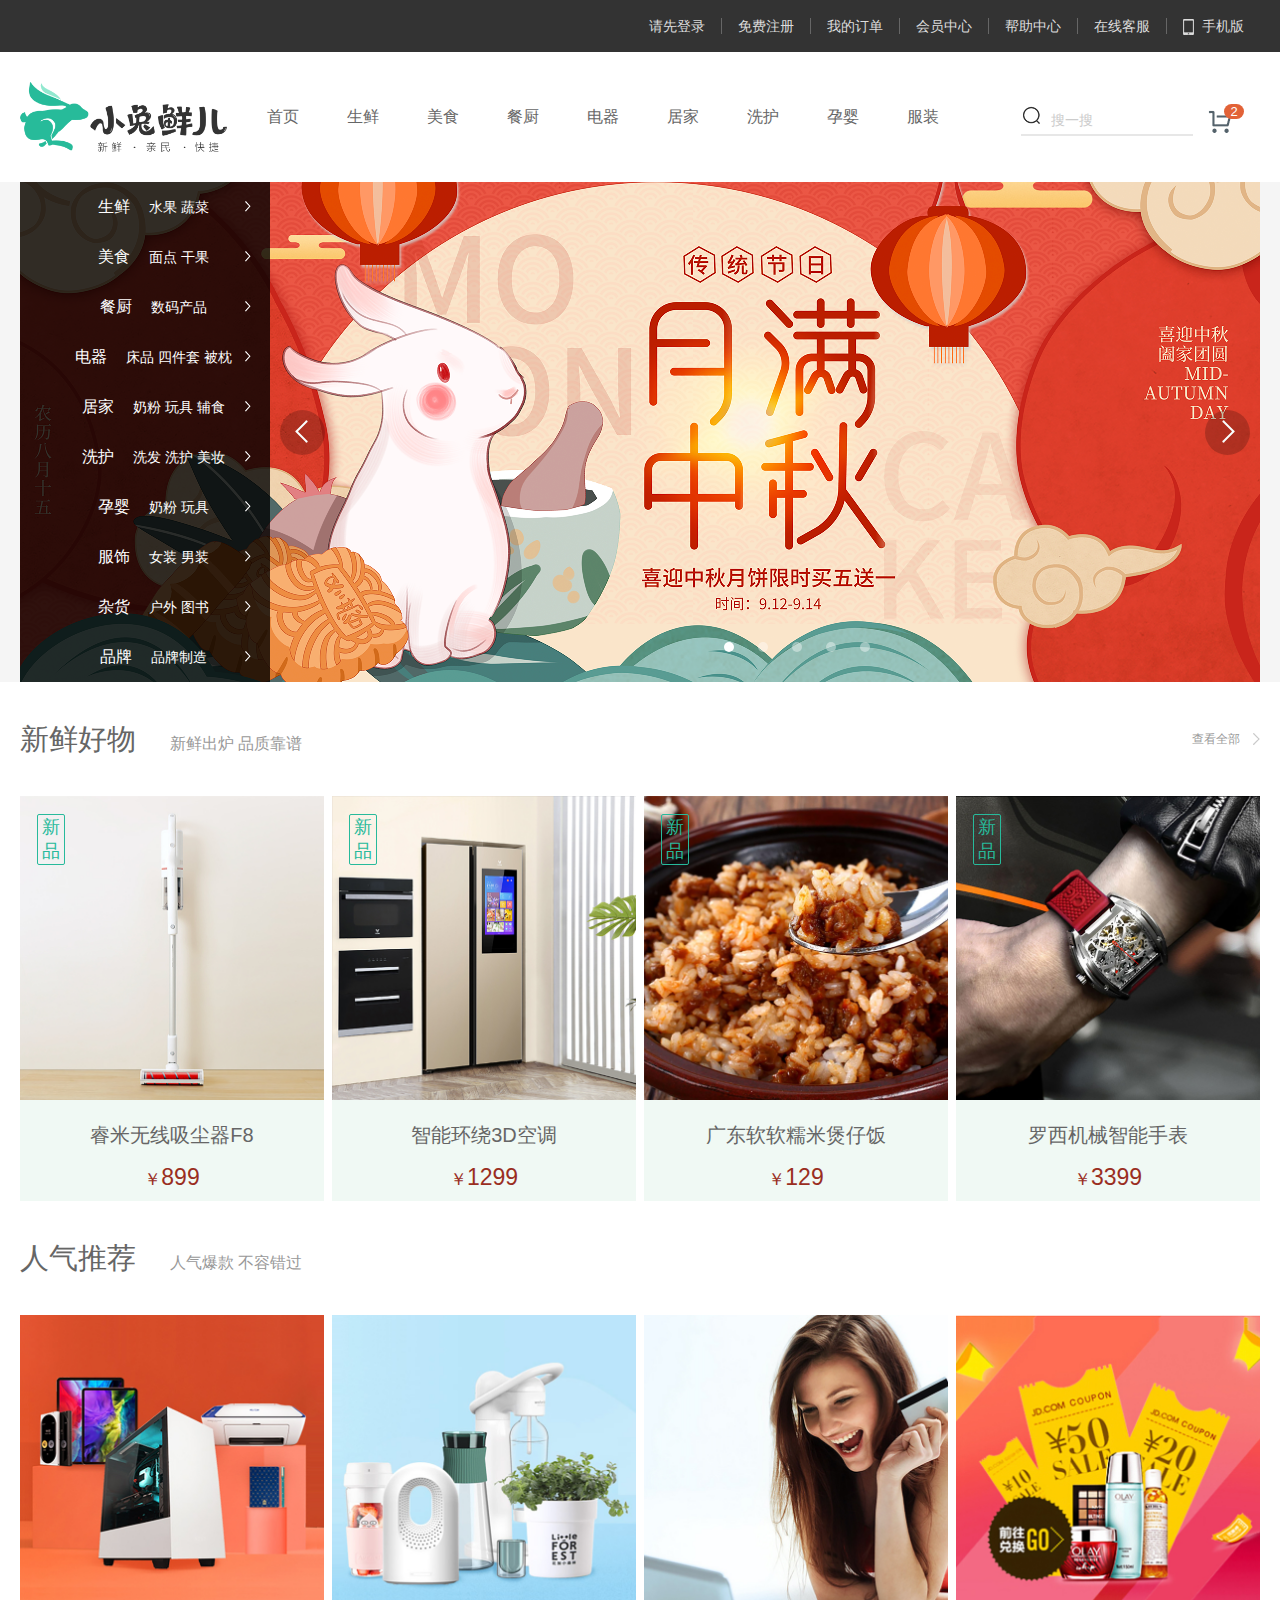
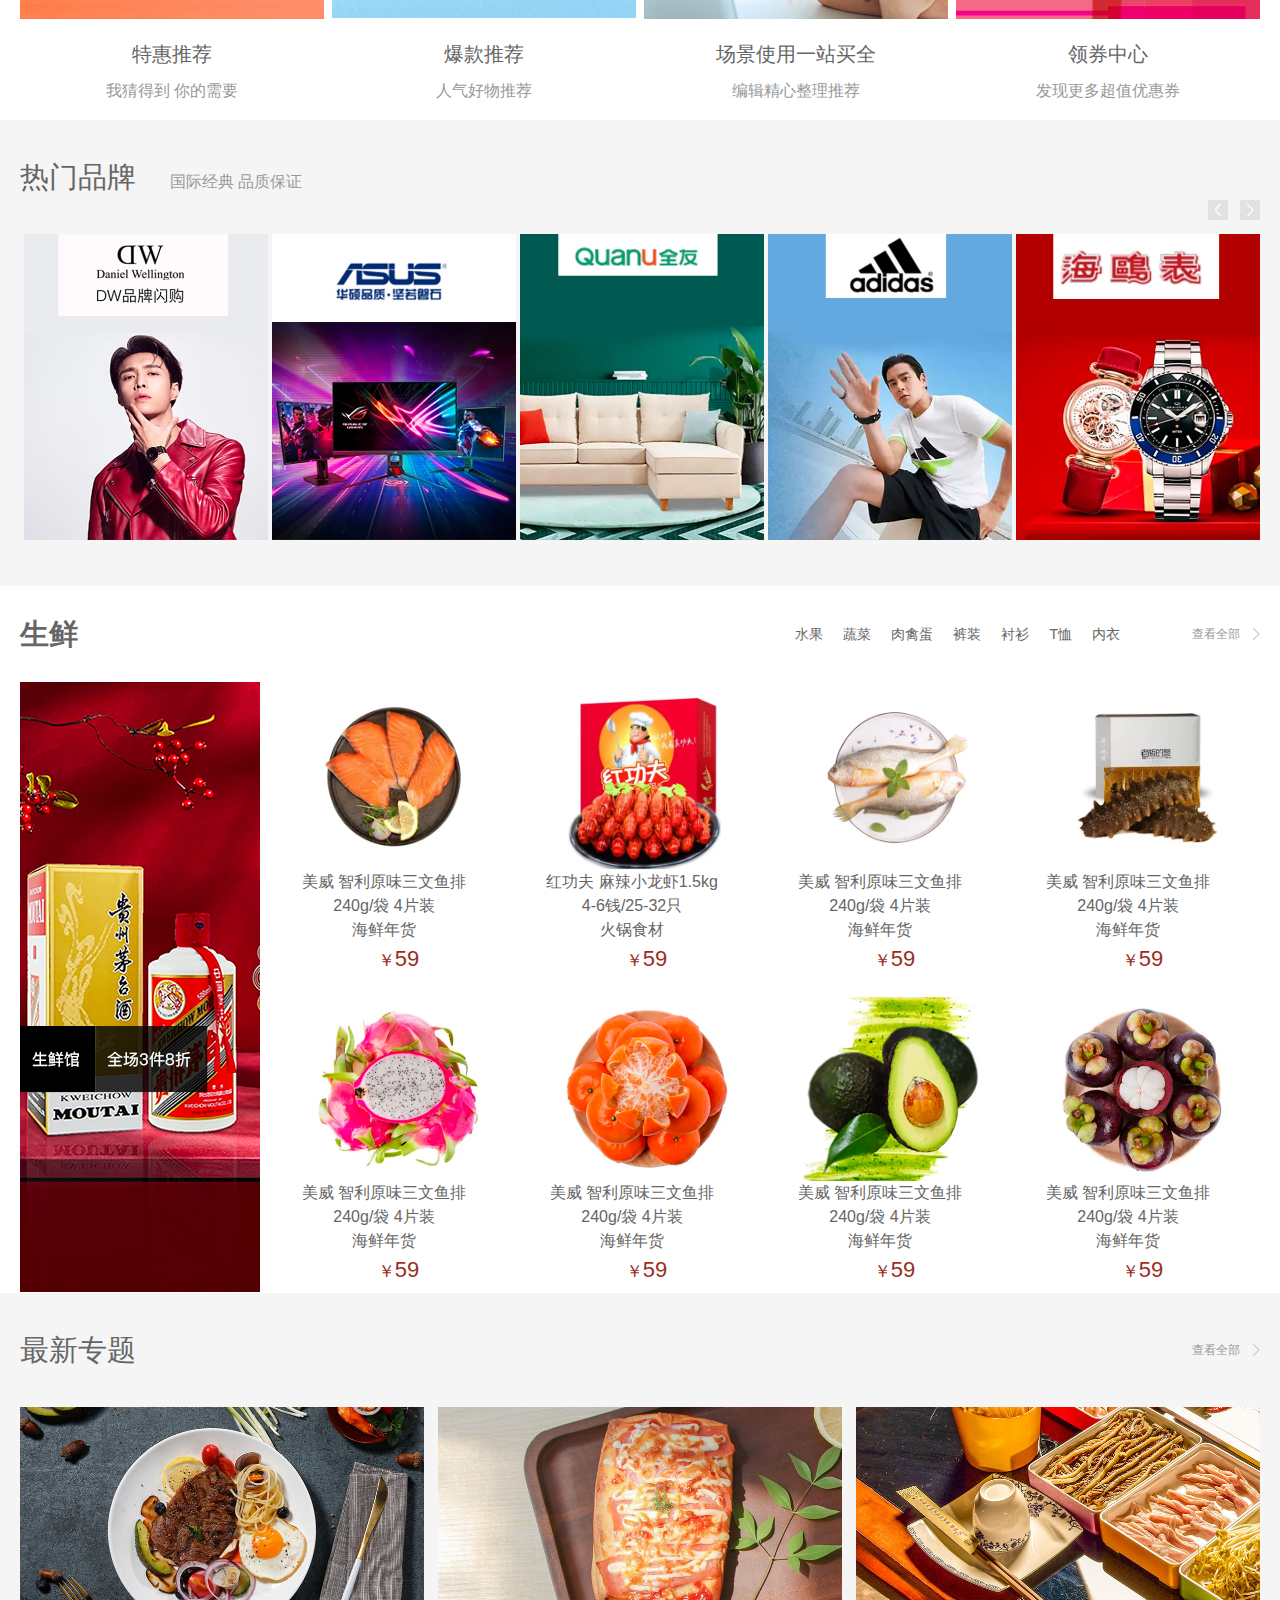
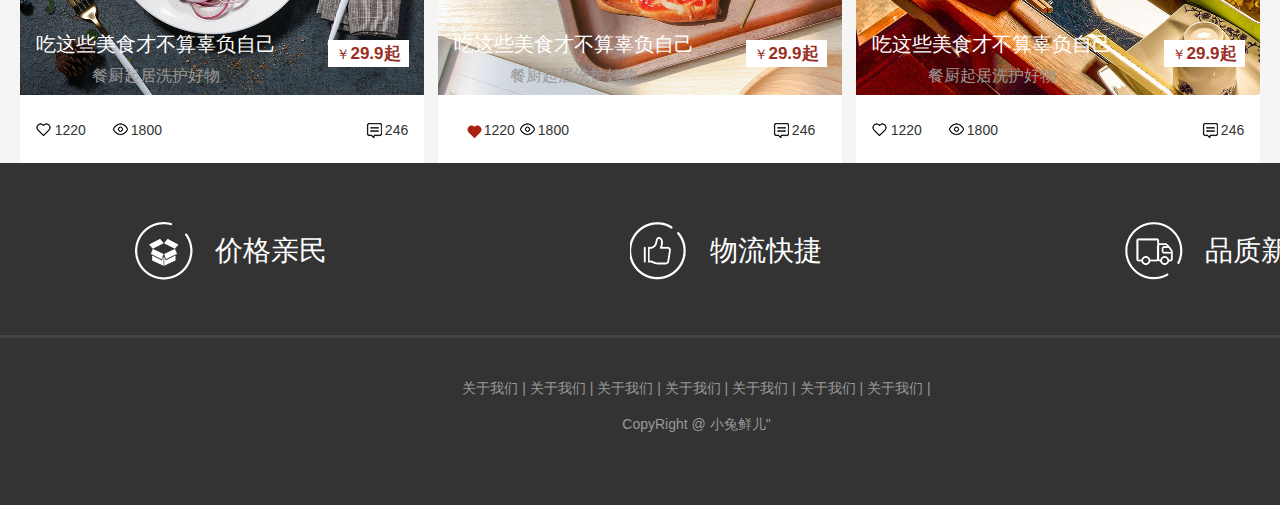
<file: index.html>
<!DOCTYPE html>
<html lang="en">
<head>
    <meta charset="UTF-8">
    <meta name="description" content="小兔鲜儿官网，致力于打造全球最大的食品、生鲜电商购物平台。">
    <meta name="keywords" content="小兔鲜儿,食品,生鲜,服装,家电,电商,购物">
    <title>小兔鲜儿-新鲜、惠民、快捷！</title>
    <link rel="shortcut icon" href="favicon.ico" type="image/x-icon">
    <!--    需要按顺序引入css-->
    <link rel="stylesheet" href="./css/base.css">  <!--基础公共样-->
    <link rel="stylesheet" href="./css/common.css">  <!--重复样式-->
    <link rel="stylesheet" href="./css/index.css">  <!-- 首页样式-->
</head>
<body>
    <!--快捷导航-->
    <div class="shortcut">
        <div class="wrapper">
            <ul>
                <li><a href="#">请先登录</a></li>
                <li><a href="#">免费注册</a></li>
                <li><a href="#">我的订单</a></li>
                <li><a href="#">会员中心</a></li>
                <li><a href="#">帮助中心</a></li>
                <li><a href="#">在线客服</a></li>
                <li><a href="#"><span></span>手机版 </a></li>
            </ul>
        </div>
    </div>

    <!--头部-->
    <div class="header wrapper">
        <div class="logo">
            <h1><a href="#">小兔鲜儿</a></h1>
        </div>
        <div class="nav">
            <ul>
                <li><a href="">首页</a></li>
                <li><a href="">生鲜</a></li>
                <li><a href="">美食</a></li>
                <li><a href="">餐厨</a></li>
                <li><a href="">电器</a></li>
                <li><a href="">居家</a></li>
                <li><a href="">洗护</a></li>
                <li><a href="">孕婴</a></li>
                <li><a href="">服装 </a></li>
            </ul>
        </div>
        <div class="search">
            <input type="text" placeholder="搜一搜">
            <!-- 定位 放大镜图片-->
            <span></span>
        </div>
        <div class="car">
            <span>2</span>
        </div>
    </div>

    <!--banner-->
    <div class="banner">
        <div class="wrapper">
        <!-- 有多少个图，就有多少个li-->
            <ul>
                <li><a href="#"><img src="./uploads/banner_1.png" alt=""></a></li>
            </ul>

        <!--侧导航-->
        <div class="aside">
            <ul>
                 <li><a href="#">生鲜 <span>水果 蔬菜</span></a></li>
                 <li><a href="#">美食 <span>面点 干果</span></a></li>
                 <li><a href="#">餐厨 <span>数码产品</span></a></li>
                 <li><a href="#">电器 <span>床品 四件套 被枕</span></a></li>
                 <li><a href="#">居家 <span>奶粉 玩具 辅食</span></a></li>
                 <li><a href="#">洗护 <span>洗发 洗护 美妆</span></a></li>
                 <li><a href="#">孕婴 <span>奶粉 玩具</span></a></li>
                 <li><a href="#">服饰 <span>女装 男装</span></a></li>
                 <li><a href="#">杂货 <span>户外 图书</span></a></li>
                 <li><a href="#">品牌 <span>品牌制造                               </span></a></li>
            </ul>
        </div>

        <!-- 箭头-->
        <!-- prev：上一个-->
        <a href="#" class="prev"></a>
        <!--next：下一个-->
        <a href="#" class="next"></a>

        <!--圆点:当前状态：current /active-->
        <!--js 找到用户点击的li  添加类名 li变成白色的-->
        <ol>
            <li class="current"> </li>
            <li></li>
            <li  ></li>
            <li></li>
            <li></li>
        </ol>

        </div>
    </div>

    <!--新鲜好物-->
    <div class="goods wrapper" >
        <!--hd header 头部-->
        <div class="hd">
            <h2>新鲜好物<span>新鲜出炉 品质靠谱</span></h2>
            <a href="#">查看全部</a>
        </div>
        <!--body 身体，内容-->
        <!--clearfix 删除浮动-->
        <div class="bd clearfix">
            <ul>
                <li>
                    <a href="#">
                        <img src="./uploads/new_goods_1.jpg" alt="">
                        <h3>睿米无线吸尘器F8</h3>
                        <div>￥<span>899</span></div>
                        <b>新品</b>
                    </a>
                </li>
                <li>
                    <a href="#">
                        <img src="./uploads/new_goods_2.jpg" alt="">
                        <h3>智能环绕3D空调</h3>
                        <div>￥<span>1299</span></div>
                        <b>新品</b>
                    </a>
                </li>
                <li>
                    <a href="#">
                        <img src="./uploads/new_goods_3.jpg" alt="">
                        <h3>广东软软糯米煲仔饭</h3>
                        <div>￥<span>129</span></div>
                        <b>新品</b>
                    </a>
                </li>
                <li>
                    <a href="#">
                        <img src="./uploads/new_goods_4.jpg" alt="">
                        <h3>罗西机械智能手表</h3>
                        <div>￥<span>3399</span></div>
                        <b>新品</b>
                    </a>
                </li>
            </ul>
        </div>

    </div>

    <!--人气推荐-->
    <div class="recommend wrapper">
        <!--hd header 头部-->
        <div class="hd">
            <h2>人气推荐<span>人气爆款 不容错过</span></h2>
        </div>
        <!--body 身体，内容-->
        <!--clearfix 删除浮动-->
        <div class="bd clearfix">
            <ul>
                <li>
                    <a href="#">
                        <img src="./uploads/popular_1.jpg" alt="">
                        <h3>特惠推荐</h3>
                        <span>我猜得到 你的需要</span>

                    </a>
                </li>
                <li>
                    <a href="#">
                        <img src="./uploads/popular_2.jpg" alt="">
                        <h3>爆款推荐</h3>
                        <span>人气好物推荐</span>

                    </a>
                </li>
                <li>
                    <a href="#">
                        <img src="./uploads/popular_3.jpg" alt="">
                        <h3>场景使用一站买全</h3>
                        <span>编辑精心整理推荐</span>

                    </a>
                </li>
                <li>
                    <a href="#">
                        <img src="./uploads/popular_4.jpg" alt="">
                        <h3>领券中心</h3>
                        <span>发现更多超值优惠券</span>

                    </a>
                </li>
            </ul>
        </div>

    </div>

    <!--热门品牌-->
    <div class="hot ">
        <!--hd header 头部-->
        <div class="hd wrapper">
            <h2>热门品牌<span>国际经典 品质保证</span></h2>
            <div class="button">
                <a href="#" class="left"></a>
                <a href="#" class="right"></a>
            </div>

            </div>
        <!--body 身体，内容-->
        <!--clearfix 删除浮动-->
        <div class="bd clearfix wrapper">
            <ul>
                <li><a href="#"><img src="./uploads/brand_goods_1.jpg" alt=""></a></li>
                <li><a href="#"><img src="./uploads/brand_goods_2.jpg" alt=""></a></li>
                <li><a href="#"><img src="./uploads/brand_goods_3.jpg" alt=""></a></li>
                <li><a href="#"><img src="./uploads/brand_goods_4.jpg" alt=""></a></li>
                <li><a href="#"><img src="./uploads/brand_goods_5.jpg" alt=""></a></li>

            </ul>
        </div>

    </div>

    <!--生鲜-->
    <div class="shengxian wrapper">
        <div class="hd">
            <h2>生鲜</h2>
            <a href="#" class="more">查看全部</a>
            <ul>
                <li><a href="#">水果</a></li>
                <li><a href="#">蔬菜</a></li>
                <li><a href="#">肉禽蛋</a></li>
                <li><a href="#">裤装</a></li>
                <li><a href="#">衬衫</a></li>
                <li><a href="#">T恤</a></li>
                <li><a href="#">内衣</a></li>
            </ul>
        </div>
        <div class="bd clearfix">
            <div class="left">
                <a href="#"><img src="./uploads/fresh_goods_cover.png" alt=""></a>
            </div>
            <div class="right ">
                <ul>
                    <li>
                        <a href="">
                        <img src="./uploads/fresh_goods_1.jpg" alt="">
                        <h3>美威 智利原味三文鱼排 <br>240g/袋 4片装 <br>海鲜年货</h3>
                        <div>￥<span>59</span></div>
                        </a>
                    </li>
                     <li>
                         <a href="">
                        <img src="./uploads/fresh_goods_2.jpg" alt="">
                        <h3>红功夫 麻辣小龙虾1.5kg <br>4-6钱/25-32只 <br>火锅食材</h3>
                        <div>￥<span>59</span></div>
                         </a>
                    </li>
                     <li>
                         <a href="">
                        <img src="./uploads/fresh_goods_3.jpg" alt="">
                        <h3>美威 智利原味三文鱼排 <br>240g/袋 4片装 <br>海鲜年货</h3>
                        <div>￥<span>59</span></div>
                         </a>
                    </li>
                     <li>
                         <a href="">
                        <img src="./uploads/fresh_goods_4.jpg" alt="">
                        <h3>美威 智利原味三文鱼排 <br>240g/袋 4片装 <br>海鲜年货</h3>
                        <div>￥<span>59</span></div>
                         </a>
                    </li>
                     <li>
                         <a href="">
                        <img src="./uploads/fresh_goods_5.jpg" alt="">
                        <h3>美威 智利原味三文鱼排 <br>240g/袋 4片装 <br>海鲜年货</h3>
                        <div>￥<span>59</span></div>
                         </a>
                    </li>
                     <li>
                         <a href="">
                        <img src="./uploads/fresh_goods_6.jpg" alt="">
                        <h3>美威 智利原味三文鱼排 <br>240g/袋 4片装 <br>海鲜年货</h3>
                        <div>￥<span>59</span></div>
                         </a>
                    </li>
                     <li>
                         <a href="">
                        <img src="./uploads/fresh_goods_7.jpg" alt="">
                        <h3>美威 智利原味三文鱼排 <br>240g/袋 4片装 <br>海鲜年货</h3>
                        <div>￥<span>59</span></div>
                         </a>
                    </li>
                     <li>
                         <a href="">
                        <img src="./uploads/fresh_goods_8.jpg" alt="">
                        <h3>美威 智利原味三文鱼排 <br>240g/袋 4片装 <br>海鲜年货</h3>
                        <div>￥<span>59</span></div>
                         </a>
                    </li>
                </ul>
            </div>
        </div>
    </div>

    <!--最新专题-->
    <div class="newest ">
        <!--hd header 头部-->
        <div class="hd wrapper">
            <h2>最新专题</h2>
            <a href="#">查看全部</a>
        </div>
        <div class="bd clearfix wrapper">
            <ul>
                <li>
                    <a href="#">
                        <div class="img">
                            <img src="./uploads/topic_goods_1.jpg" alt="">
                            <p>吃这些美食才不算辜负自己 <span>餐厨起居洗护好物</span></p>
                            <div class="price">
                                <span>￥<i>29.9起</i></span>
                            </div>
                        </div>
                        <div class="interaction">
                            <span class="like">1220</span>
                            <span class="view">1800</span>
                            <span class="chat">246</span>
                        </div>
                    </a>
                </li>
                <li>
                    <a href="#">
                        <div class="img">
                            <img src="./uploads/topic_goods_2.jpg" alt="">
                            <p>吃这些美食才不算辜负自己 <span>餐厨起居洗护好物</span></p>
                            <div class="price">
                                <span>￥<i>29.9起</i></span>
                            </div>
                        </div>
                         <div class="interaction">
                            <span class="redlike">1220</span>
                            <span class="view ">1800</span>
                            <span class="chat">246</span>
                        </div>
                    </a>
                </li>
                <li>
                    <a href="#">
                        <div class="img">
                            <img src="./uploads/topic_goods_3.jpg" alt="">
                            <p>吃这些美食才不算辜负自己 <span>餐厨起居洗护好物</span></p>
                            <div class="price">
                                <span>￥<i>29.9起</i></span>
                            </div>
                        </div>
                         <div class="interaction">
                            <span class="like">1220</span>
                            <span class="view">1800</span>
                            <span class="chat">246</span>
                        </div>
                    </a>
                </li>

            </ul>
        </div>

    </div>




    <!--尾部 版权区域-->
    <div class="footer">
        <div class="wrapper">
            <div class="top">
                <ul>
                    <li>
                        <!--通过伪元素添加标签实现精灵图-->
                        <span>价格亲民</span>
                    </li>
                    <li>
                        <span>物流快捷</span>
                    </li>
                    <li>
                        <span>品质新鲜</span>
                    </li>
                </ul>
            </div>
            <div class="bottom">
                <p>
                <a href="#">关于我们</a> |
                <a href="#">关于我们</a> |
                <a href="#">关于我们</a> |
                <a href="#">关于我们</a> |
                <a href="#">关于我们</a> |
                <a href="#">关于我们</a> |
                <a href="#">关于我们</a> |
                </p>
                <p>
                    CopyRight @ 小兔鲜儿"
                </p>
            </div>
        </div>
    </div>
</body>
</html>
</file>
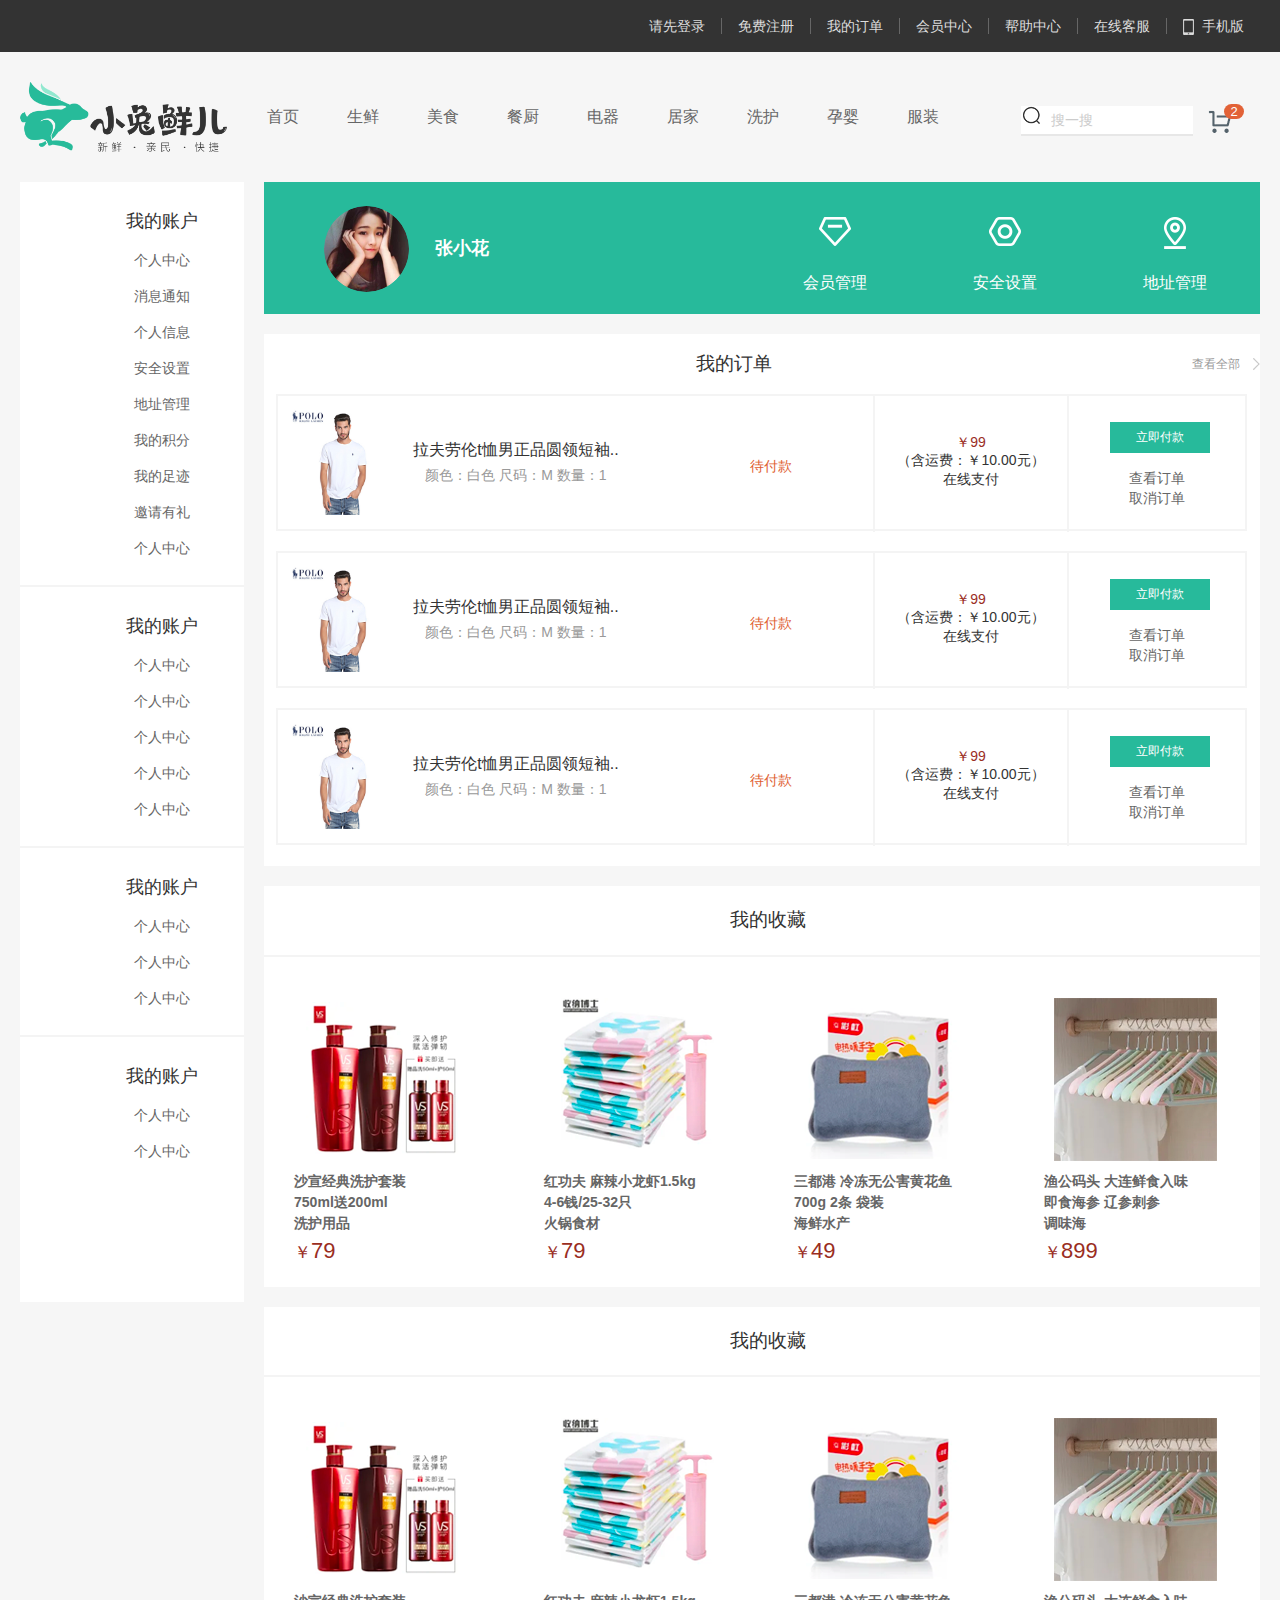
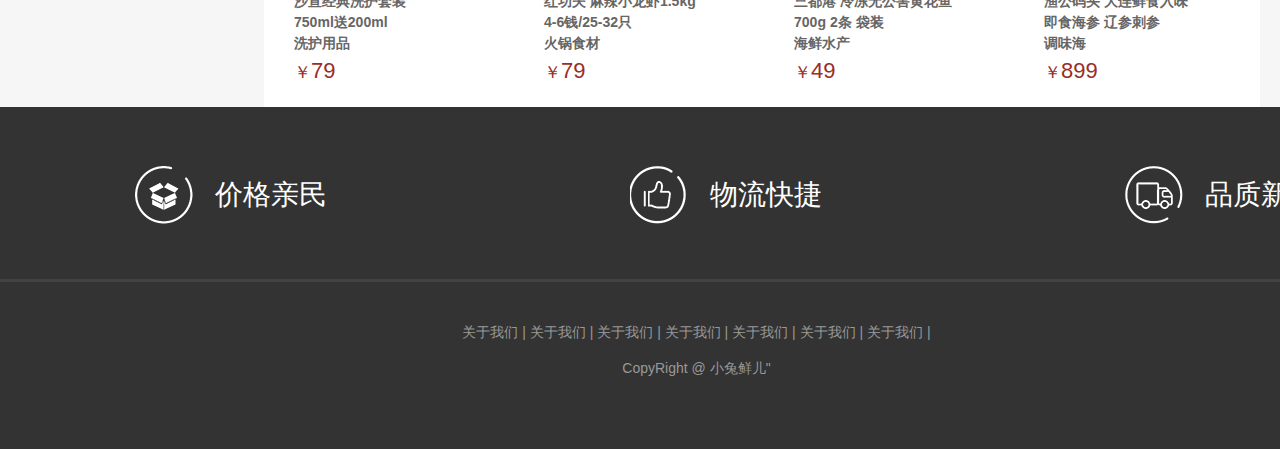
<file: personal.html>
<!DOCTYPE html>
<html lang="en">
<head>
    <meta charset="UTF-8">
    <title>小兔鲜儿-新鲜、惠民、快捷！</title>
    <link rel="shortcut icon" href="favicon.ico" type="image/x-icon">
    <!--    需要按顺序引入css-->
    <link rel="stylesheet" href="./css/base.css">  <!--基础公共样-->
    <link rel="stylesheet" href="./css/common.css">  <!--重复样式-->
    <link rel="stylesheet" href="./css/index.css">  <!-- 首页样式-->
    <link rel="stylesheet" href="./css/personal.css">  <!--个人中心样式-->

</head>
<body>
     <!--快捷导航-->
    <div class="shortcut">
        <div class="wrapper">
            <ul>
                <li><a href="#">请先登录</a></li>
                <li><a href="#">免费注册</a></li>
                <li><a href="#">我的订单</a></li>
                <li><a href="#">会员中心</a></li>
                <li><a href="#">帮助中心</a></li>
                <li><a href="#">在线客服</a></li>
                <li><a href="#"><span></span>手机版 </a></li>
            </ul>
        </div>
    </div>

    <!--头部-->
    <div class="header wrapper">
        <div class="logo">
            <h1><a href="#">小兔鲜儿</a></h1>
        </div>
        <div class="nav">
            <ul>
                <li><a href="">首页</a></li>
                <li><a href="">生鲜</a></li>
                <li><a href="">美食</a></li>
                <li><a href="">餐厨</a></li>
                <li><a href="">电器</a></li>
                <li><a href="">居家</a></li>
                <li><a href="">洗护</a></li>
                <li><a href="">孕婴</a></li>
                <li><a href="">服装 </a></li>
            </ul>
        </div>
        <div class="search">
            <input type="text" placeholder="搜一搜">
            <!-- 定位 放大镜图片-->
            <span></span>
        </div>
        <div class="car">
            <span>2</span>
        </div>
    </div>

    <!--中心内容-->
   <div class="center-wrapper wrapper">
    <!--左边侧边栏-->
       <div class="aside">
           <div class="user-account public ">
            <h4>我的账户</h4>
            <a href="#">个人中心</a>
            <a href="#">消息通知</a>
            <a href="#">个人信息</a>
            <a href="#">安全设置</a>
            <a href="#">地址管理</a>
            <a href="#">我的积分</a>
            <a href="#">我的足迹</a>
            <a href="#">邀请有礼</a>
            <a href="#">个人中心</a>
        </div>
           <div class="user-deal public">
            <h4>我的账户</h4>
            <a href="#">个人中心</a>
            <a href="#">个人中心</a>
            <a href="#">个人中心</a>
            <a href="#">个人中心</a>
            <a href="#">个人中心</a>

        </div>
           <div class="user-collect public">
            <h4>我的账户</h4>
            <a href="#">个人中心</a>
            <a href="#">个人中心</a>
            <a href="#">个人中心</a>
        </div>
           <div class="help-center public" style="border:none">
            <h4>我的账户</h4>
            <a href="#">个人中心</a>
            <a href="#">个人中心</a>
        </div>
       </div>
    <!--主题内容区域-->
       <div class="main">
    <!--右边内容-->
           <div class="overflew">
               <div class="user">
                   <a href="#"><img src="./uploads/avatar_1.png" alt=""></a>
                   <a href="#"><h3>张小花</h3></a>
               </div>
               <div class="set">
                    <a href="#" class="huiyuan">
                        <i>会员管理</i>
                    </a>
                    <a href="#" class="shezhi">
                        <i>安全设置</i>
                    </a>
                    <a href="#" class="didian">
                        <i>地址管理</i>
                    </a>
               </div>
           </div>
           <div class="my-order clearfix">
                <!--头部-->
               <div class="hd">
                   <h2>我的订单</h2>
                   <a href="#">查看全部</a>
               </div>
                <!--内容-->
               <div class="bd">
                    <ul>
                        <li>
                            <div class="product">
                                <img src="./uploads/clothes_goods_5.jpg" alt="">
                                <div class="text">
                                    <p>拉夫劳伦t恤男正品圆领短袖..</p>
                                    <span>颜色：白色  尺码：M  数量：1</span>
                                </div>
                            </div>
                            <div class="state">
                                <span>待付款</span>
                            </div>
                            <div class="pay">
                               <span><i>￥</i>99</span>
                               <p>（含运费：￥10.00元）</p>
                               <p>在线支付</p>
                            </div>
                            <div class="action">
                                <a href="#">
                                    <div class="button">立即付款</div>
                                </a>
                                <span><a href="">查看订单</a></span>
                                <span><a href="">取消订单</a></span>
                            </div>
                        </li>
                        <li>
                            <div class="product">
                                <img src="./uploads/clothes_goods_5.jpg" alt="">
                                <div class="text">
                                    <p>拉夫劳伦t恤男正品圆领短袖..</p>
                                    <span>颜色：白色  尺码：M  数量：1</span>
                                </div>
                            </div>
                            <div class="state">
                                <span>待付款</span>
                            </div>
                            <div class="pay">
                               <span><i>￥</i>99</span>
                               <p>（含运费：￥10.00元）</p>
                               <p>在线支付</p>
                            </div>
                            <div class="action">
                                <a href="#">
                                    <div class="button">立即付款</div>
                                </a>
                                <span><a href="">查看订单</a></span>
                                <span><a href="">取消订单</a></span>
                            </div>
                        </li>
                        <li>
                            <div class="product">
                                <img src="./uploads/clothes_goods_5.jpg" alt="">
                                <div class="text">
                                    <p>拉夫劳伦t恤男正品圆领短袖..</p>
                                    <span>颜色：白色  尺码：M  数量：1</span>
                                </div>
                            </div>
                            <div class="state">
                                <span>待付款</span>
                            </div>
                            <div class="pay">
                               <span><i>￥</i>99</span>
                               <p>（含运费：￥10.00元）</p>
                               <p>在线支付</p>
                            </div>
                            <div class="action">
                                <a href="#">
                                    <div class="button">立即付款</div>
                                </a>
                                <span><a href="">查看订单</a></span>
                                <span><a href="">取消订单</a></span>
                            </div>
                        </li>


                    </ul>
               </div>
           </div>
           <div class="my-collection">
               <div class="hd">
                   <h2>我的收藏</h2>
               </div>
               <div class="bd">
                    <ul>
                        <li>
                            <a href="">
                            <div class="images">
                                    <img src="./uploads/goods1.png" alt="">
                            </div>
                            <div class="brief">
                                <h3>沙宣经典洗护套装<br>750ml送200ml <br>洗护用品</h3>
                                <span><i>￥</i>79</span>
                            </div>
                            </a>
                        </li>
                        <li>
                            <a href="">
                            <div class="images">
                                    <img src="./uploads/good2.png" alt="">
                            </div>
                            <div class="brief">
                                <h3>红功夫 麻辣小龙虾1.5kg <br>4-6钱/25-32只 <br> 火锅食材</h3>
                                <span><i>￥</i>79</span>
                            </div>
                            </a>
                        </li>
                        <li>
                            <a href="">
                            <div class="images">
                                    <img src="./uploads/goods4.png" alt="">
                            </div>
                            <div class="brief">
                                <h3>三都港 冷冻无公害黄花鱼 <br>700g 2条 袋装 <br>海鲜水产</h3>
                                <span><i>￥</i>49</span>
                            </div>
                            </a>
                        </li>
                        <li>
                            <a href="">
                            <div class="images">
                                <img src="./uploads/goods3.png" alt="">
                            </div>
                            <div class="brief">
                                <h3>渔公码头 大连鲜食入味 <br>即食海参 辽参刺参 <br>调味海</h3>
                                <span><i>￥</i>899</span>
                            </div>
                            </a>
                        </li>
                    </ul>
               </div>
           </div>
           <div class="my-collection">
               <div class="hd">
                   <h2>我的收藏</h2>
               </div>
               <div class="bd">
                    <ul>
                        <li>
                            <a href="">
                            <div class="images">
                                    <img src="./uploads/goods1.png" alt="">
                            </div>
                            <div class="brief">
                                <h3>沙宣经典洗护套装<br>750ml送200ml <br>洗护用品</h3>
                                <span><i>￥</i>79</span>
                            </div>
                            </a>
                        </li>
                        <li>
                            <a href="">
                            <div class="images">
                                    <img src="./uploads/good2.png" alt="">
                            </div>
                            <div class="brief">
                                <h3>红功夫 麻辣小龙虾1.5kg <br>4-6钱/25-32只 <br> 火锅食材</h3>
                                <span><i>￥</i>79</span>
                            </div>
                            </a>
                        </li>
                        <li>
                            <a href="">
                            <div class="images">
                                    <img src="./uploads/goods4.png" alt="">
                            </div>
                            <div class="brief">
                                <h3>三都港 冷冻无公害黄花鱼 <br>700g 2条 袋装 <br>海鲜水产</h3>
                                <span><i>￥</i>49</span>
                            </div>
                            </a>
                        </li>
                        <li>
                            <a href="">
                            <div class="images">
                                <img src="./uploads/goods3.png" alt="">
                            </div>
                            <div class="brief">
                                <h3>渔公码头 大连鲜食入味 <br>即食海参 辽参刺参 <br>调味海</h3>
                                <span><i>￥</i>899</span>
                            </div>
                            </a>
                        </li>
                    </ul>
               </div>
           </div>
       </div>

   </div>

     <!--尾部 版权区域-->
    <div class="footer">
        <div class="wrapper">
            <div class="top">
                <ul>
                    <li>
                        <!--通过伪元素添加标签实现精灵图-->
                        <span>价格亲民</span>
                    </li>
                    <li>
                        <span>物流快捷</span>
                    </li>
                    <li>
                        <span>品质新鲜</span>
                    </li>
                </ul>
            </div>
            <div class="bottom">
                <p>
                <a href="#">关于我们</a> |
                <a href="#">关于我们</a> |
                <a href="#">关于我们</a> |
                <a href="#">关于我们</a> |
                <a href="#">关于我们</a> |
                <a href="#">关于我们</a> |
                <a href="#">关于我们</a> |
                </p>
                <p>
                    CopyRight @ 小兔鲜儿"
                </p>
            </div>
        </div>
    </div>
</body>
</html>
</file>
<file: css/base.css>
/*基础公共样式*/
/* 把我们所有标签的内外边距清零 */
* {
    margin: 0;
    padding: 0;
    /*css3盒子模型*/
    box-sizing: border-box;
}
/* em 和 i 斜体的文字不倾斜 */
em,
i {
    font-style: normal;
}
/* 去掉li 的小圆点 */
li {
    list-style: none;
}

img {
    /* border 0 照顾低版本浏览器 如果 图片外面包含了链接会有边框的问题 */
    border: 0;
    /* 取消图片底侧有空白缝隙的问题 */
    vertical-align: middle;
}

button {
    /* 当我们鼠标经过button 按钮的时候，鼠标变成小手 */
    cursor: pointer;
}

a {
    color: #666;
    text-decoration: none;
}

a:hover {
    color: #c81623;
}

button,
input {
    /* "\5B8B\4F53" 就是宋体的意思 这样浏览器兼容性比较好 */
    font-family: Microsoft YaHei, Heiti SC, tahoma, arial, Hiragino Sans GB, "\5B8B\4F53", sans-serif;
    /*默认有灰色边框我们需要手动去掉*/
    border: 0;
    outline: none;
}

body {
    /* CSS3 抗锯齿形 让文字显示的更加清晰 */
    -webkit-font-smoothing: antialiased;
    background-color: #fff;
    font: 12px/1.5 Microsoft YaHei, Heiti SC, tahoma, arial, Hiragino Sans GB, "\5B8B\4F53", sans-serif;
    color: #666;

}

.hide,
.none {
    display: none;
}
/* 清除浮动 */
.clearfix:after {
    visibility: hidden;
    clear: both;
    display: block;
    content: ".";
    height: 0;
}

.clearfix {
    *zoom: 1;
}

body {
    text-align: center;
}
</file>
<file: css/common.css>
/*该网站中多个网页相同模块的重复样式，头，尾部*/
.wrapper {
    width: 1240px;
    margin: 0 auto;
}

/*快捷导航*/
.shortcut {
    height: 52px;
    background-color: #333;
}

.shortcut .wrapper ul {
    float: right;
}
.shortcut .wrapper li {
    float: left;
    line-height: 52px;
}
.shortcut .wrapper a {
    padding: 0 16px;
    border-right: 1px solid #666;
    font-size: 14px;
    color: #dcdcdc;
}
.shortcut .wrapper a span {
    display: inline-block;
    margin-right: 8px;
    width: 11px;
    height: 16px;
    background-image: url(../images/sprites.png);
    background-position: -160px -70px;
    vertical-align: middle;
}

/*清除a的边框线：最后一个li里面的a*/
.shortcut .wrapper li:last-child a {
    border: 0;
}

/*头部*/
.header {
    margin: 30px auto;
    height: 70px;
}

.logo {
    float: left;
    width: 207px;
    height: 70px;
}

/*logo搜索引擎优化做法*/
.logo h1 {
    width: 207px;
    height: 70px;
}

.logo h1 a {
    display: block;
    width: 207px;
    height: 70px;
    background-image: url(../images/logo.png);
    background-size: contain;  /*设置背景图片大小，缩放到元素可用空间的尺寸*/
    font-size: 0;  /*字号归0，将文字隐藏掉*/
}

.nav {
    float: left;
    margin-left: 40px;
    height: 70px;
}

.nav li {
    float: left;
    margin-right: 48px;
    font-size: 16px;
    line-height: 70px;
}

.nav li a {
    padding-bottom: 7px;
}
.nav li a:hover {
    color: #27ba9b;
    border-bottom: 1px solid #27ba9b;
}

.search {
    position: relative;
    float: left;
    margin-left: 34px;
    margin-top: 24px;
    width: 172px;
    height: 30px;
    border-bottom: 2px solid #e7e7e7;
}

.search input {
    padding-left: 30px;
    width: 172px;
    height: 28px;
}

.search input::placeholder {
    font-size: 14px;
    color: #ccc;
}

.search span {
    position: absolute;
    left: 2px;
    top: 0;
    display: inline-block;
    width: 18px;
    height: 18px;
    background-image: url(../images/sprites.png);
    background-position: -80px -69px;
}
.car {
    position: relative;
    float: left;
    margin-top: 28px;
    margin-left: 15px;
    width: 23px;
    height: 23px;
    background-image: url(../images/sprites.png);
    background-position: -119px -69px;
}
.car span {
    /*绝对i党委，盒子具备行内块特点*/
    position: absolute;
    right: -13px;
    top: -6px;
    width: 20px;
    height: 15px;
    background-color: #e26237;
    border-radius: 8px;
    font-size: 13px;
    color: #fff;
    text-align: center;
    line-height: 15px;
}



/*版权footer*/
.footer {
    height: 342px;
    background-color: #333;

}

.footer .wrapper {
    width: 1393px;
}
.footer .top {
    padding-top: 59px;
    padding-left: 135px;
    height: 175px;
    border-bottom: 3px solid #434343;
}

.footer .top li {
    position: relative;
    float: left;
    width: 195px;
    margin-right: 300px;
    height: 58px;
    line-height: 58px;
}

.footer .top li:last-child {
    margin-right: 0;
}

/*伪元素添加的标签 行内*/
.footer .top li::before {    /*在第一个li里面添加图标*/
    position: absolute;
    left: 0;
    top: 0;
    content: '';
    width: 58px;
    height: 58px;
    background-image: url(../images/sprites.png);
    vertical-align: middle;

}

/*第二个li里面的before添加背景图位置*/
.footer .top li:nth-child(2)::before {
    background-position: -66px 0;
}

.footer .top li:nth-child(3)::before {
    background-position: -130px 0;
}
.footer .top li span {
    margin-left: 77px;
    font-size: 28px;
    color: #ffffff;
}

.footer .bottom {
    padding-top: 40px;
    font-size: 14px;
    color: #999;
    text-align: center;
}

.footer .bottom a {
    font-size: 14px;
    color: #999;
}
.footer .bottom p {
    margin-bottom: 15px;
}
</file>
<file: css/index.css>
/*首页样式*/

/*banner*/
.banner {
	height: 500px;
	background-color: #f5f5f5
}

.banner .wrapper {
	position: relative;
	height: 500px;
	background-color: pink;

}
/*侧导航*/
.banner .aside {
	position: absolute;
	left: 0;
	top: 0;
	width: 250px;
	height: 500px;
	background-color: rgba(0,0,0,.8);
}

.banner .aside li {
	height: 50px;
	line-height: 50px;
}

.banner .aside a {
	position: relative;
	/*宽度和父级一样*/
	display: block;
	padding-left: 36px;
	padding-right: 19px;
	width: 250px;
	height: 50px;
	font-size: 16px;
	color: #ffffff;
}

.banner .aside a span {
	margin-left: 15px;
	font-size: 14px;
}

.banner .aside a:hover {
	background-color: #27ba9b;
}

/*a里面最后的位置添加箭头*/
.banner .aside a::after {
	position: absolute;
	right: 19px;
	top: 19px;
	content: '';
	width: 6px;
	height: 11px;
	background-image: url(../images/sprites.png);
	background-position: -80px -110px;
}

/*箭头*/
.prev,
.next {
	position: absolute;
	top: 228px;
	width: 45px;
	height: 45px;
	background-color: rgba(0,0,0,.2);
	background-image: url(../images/sprites.png);
	border-radius: 50%;
}

/*背景图位置负责2件事：改变箭头在盒子里面的位置，改变精灵图的我位置*/
/*导致在精灵图中测量的尺寸不准确*/
/*解决方案：*/
/*	1.书写背景图位置 书写，借助谷歌的调试根据测试具体的位置数值*/
/*	2.书写标签的时候，a负责盒子，里面再添加一个span负责箭头*/
.prev {
	left: 260px;
	background-position: 15px -60px;
}

.next {
	right: 10px;
	background-position: -23px -60px;
}

/*圆点*/
.banner ol {
	position: absolute;
	left: 680px;
	bottom: 30px;

	height: 10px;
}

.banner ol li {
	float: left;
	margin-left: 24px;
	width: 10px;
	height: 10px;
	background-color: rgba(255,255,255,0.4);
	border-radius: 50%;
	cursor: pointer;
}

.banner ol .current {
	background-color: #fff;
}

/*新鲜好物*/
.goods .hd,
.recommend .hd,
.hot .hd,
.newest .hd {
	height: 114px;
	line-height: 114px;
}

.goods .hd h2,
.recommend .hd h2,
.hot .hd h2,
.newest .hd h2 {
	float: left;
	height: 114px;
	font-size: 29px;
	font-weight: 400;
}

.goods .hd h2 span,
.recommend .hd h2 span,
.hot .hd h2 span{
	margin-left: 34px;
	font-size: 16px;
	color: #999;
}
.goods .hd a,
.shengxian .hd .more,
.newest .hd a,
.main .my-order .hd a {
	float: right;
	color: #999;
}

.goods .hd a::after,
.shengxian .hd .more::after,
.newest .hd a::after,
.main .my-order .hd a::after {
	content: '';
	display: inline-block;
	margin-left: 13px;
	width: 7px;
	height: 13px;
	background-image: url(../images/sprites.png);
	background-position: 0 -110px;
	vertical-align: middle;
}

.goods .bd li,
.recommend .bd li {
	position: relative;
	float: left;
	margin-right: 8px;
	width: 304px;
	height: 405px;
	background-color: #f0f9f4;
	text-align: center;
}


.goods .bd li:last-child,
.recommend .bd li:last-child {
	margin-right: 0;
}

.goods .bd li img,
.recommend .bd li img {
	/*图片可以不给高，因为给宽后图片会等比例缩放*/
	width: 304px;
}

.goods .bd li h3,
.recommend .bd li h3 {
	margin-top: 20px;
	margin-bottom: 10px;
	font-size: 20px;
	font-weight: 400;
}

.goods .bd li div {
	color: #9a2e1f;
	font-size: 17px;
}

.goods .bd li div span {
	font-size: 23px;
}
.goods .bd li b {
	position: absolute;
	top: 18px;
	left: 17px;
	width: 28px;
	height: 51px;
	font-size: 18px;
	border: 1px solid #27ba9b;
	border-radius: 2px;
	color: #27ba9b;
	font-weight: 400;
	line-height: 24px;
}

/*人气推荐*/
.recommend .bd li {
	background-color: white;
}

.recommend .bd span {
	font-size: 16px;
	color: #999999;
}

/*热门品牌*/
.hot {
	position: relative;
	height: 466px;
	background-color: #f5f5f5;

}
.hot .hd .button {
	top: 80px;
	right: 0;
	position: relative;
	width: 52px;
	height: 20px;
	float: right;
}

.hot .hd .button a {
	background-color: #e2e2e2;
}

.hot .hd .button .left {
	float: left;
	width: 20px;
	height: 20px;
	display: block;
	background-color: #e2e2e2;
	background-image: url("../images/sprites.png");
	background-position: -33px -106px;
	transform: rotate(180deg);
}
.hot .hd .button .right {
	width: 20px;
	height: 20px;
	float: right;
	display: block;
	background-image: url("../images/sprites.png");
	background-position: -33px -106px;

}

.hot .hd .right:hover,
.hot .hd .left:hover {
	background-color: #27ba9b;
}

.hot .bd ul li a img {
	float: left;
	width: 244px;
	height: 306px;
	margin-left: 4px;
}


/*生鲜*/
.shengxian .hd {
	height: 96px;
	line-height: 96px;
}

.shengxian .hd h2 {
	float: left;
	font-size: 29px;
	line-height: 96px;
}

.shengxian .hd .more {
	float: right;

}

.shengxian .hd ul {
	float: right;
	margin-right: 65px;
}

.shengxian .hd ul li {
	float: left;
}

.shengxian .hd li a {
	padding: 2px 7px;
	margin-left: 6px;
	font-size: 14px;
}

.shengxian .hd li a:hover {
	background-color: #27ba9b;
	color: #fff;
}

.shengxian .bd .left {
	float: left;
	width: 240px;
	height: 610px;
	background-color: pink;
}

.shengxian .bd .right {
	float: left;
	width: 1000px;
	height: 610px;

}

.shengxian .bd .right ul {
	margin: 0
}
.shengxian .bd .right ul li {
	width: 242px;
	height: 305px;
	margin: 3px;
	float: left;

}

.shengxian .bd .right ul li img {
	width: 181px;
	height: 184px;
	margin-left: 29px;
}

.shengxian .bd h3 {
	font-size: 16px;
	font-weight: 400;
	text-align: center;
}

.shengxian ul li div {
	font-size: 17px;
	color: #9a2e1f;
	margin-left: 29px;
}

.shengxian ul li span {
	font-size: 22px;
	color: #9a2e1f;
}

/*最新专题*/
.newest{
	background-color: #f5f5f5;
}

.newest .bd ul {

}

.newest .bd ul li {
	position: relative;
	float: left;
	width: 404px;
	height: 356px;
	margin-right: 14px;
	background-color: #ffffff;
}

.newest .bd ul li:last-child {
	margin-right: 0;
}

.newest .bd ul li .img {
	width: 404px;
	height: 288px;
}
.newest .bd ul li img {
	width: 100%;
	height: 100%;
}
.newest .bd ul li p {
	display: inline-block;
	z-index: 1;
	position: absolute;
	top: 222px;
	left: 15px;
	width: 241px;
	height: 20px;
	font-size: 20px;
	font-weight: normal;
	color: #ffffff;
}

.newest .bd ul li p span {
	font-size: 16px;
	font-weight: normal;
	color: #999999;
}

.newest .bd ul .price {
	position: absolute;
	top: 233px;
	right: 15px;
	width: 81px;
	height: 27px;
	background-color: white;
	text-align: center;
	line-height: 27px;
}

.newest .bd .price span {
	font-size: 14px;
	font-weight: normal;
	color: #9a2e1f;
}

.newest .bd .price span i {
	font-size: 17px;
	color: #9a2e1f;
	font-weight: 700;
}
.newest .bd .interaction {
	height: 70px;
	font-size: 14px;
	font-weight: normal;
	color: #333333;
	text-align: center;
	vertical-align: middle;
	line-height: 70px;
}

.newest .bd .interaction span::before {
	content: '';
	display: inline-block;
	width: 16px;
	height: 16px;
	text-align: center;
	margin-right: 3px;
	vertical-align: middle;
}

.newest .bd .interaction .like {
	margin-right: 22px;
}

.newest .bd .interaction .like::before {
	background-image: url("../images/sprites.png");
	background-position: -120px -110px;
}

.newest .bd .interaction .view::before {
	background-image: url("../images/sprites.png");
	background-position: -159px -110px;

}
.newest .bd .interaction .redlike {
	background-image: url("../images/sprites.png");
	background-position: -238px -107px;
}

.newest .bd .interaction .chat {
	margin-left: 200px;
}
.newest .bd .interaction .chat::before {
	background-image: url("../images/sprites.png");
	background-position: -199px -110px;
}
</file>
<file: css/personal.css>
body {
    background-color: #f6f6f6;
}
.center-wrapper {
    display: flex;
    justify-content: space-between;
}

/*左侧边栏*/
.aside {
    width: 224px;
    height: 1120px;
    background-color: #ffffff;
}

.public {
    margin-top: 26px;
    padding: 0 0 26px 60px;
    border-bottom: 2px solid #f4f4f4;
}

.public h4 {
    font-size: 18px;
    font-weight: normal;
    color: #333333;
}

.public a {
    display: block;
    font-size: 14px;
    padding-top: 15px;
    color: #666666;
}

.public a:hover {
    color: #27ba9b;

}

.public a:hover::before {
    display: inline-block;
    content: '';
    width: 6px;
    height: 7px;
    background-color: #27ba9b;
    border-radius: 50%;
    margin-right: 10px;

}

/*右边内容*/
.overflew {
    position: relative;
    display: flex;
    width: 996px;
    height: 132px;
    background-color: #27ba9b;
    margin-bottom: 20px;
    line-height: 132px;
}

.overflew .user{
    margin-left: 60px;
}

.overflew .user img {
    width: 85px;
    height: 86px;
    border-radius: 50%;
    background-size: contain;
    vertical-align: middle;
}

.overflew .user h3 {
    float: right;
    font-size: 18px;
    margin-left: 26px;
    color: #ffffff;
}

.set {
    position: absolute;
    top: 35px;
    right: 53px;
    width: 404px;
    height: 61px;

}

.set a {
    float: left;
    display: block;
    width: 64px;
    height: 61px;

    margin-right: 106px;
}

.set a:last-child  {
    margin: 0;
}
.set  i {
    display: inline-block;
    width: 100%;
    height: 100%;
    font-size: 16px;
    color: #ffffff;
}

.set .huiyuan {
    background: url("../uploads/-e-huiyuan.png") no-repeat 16px 0;
}

.set .shezhi {
    background: url("../uploads/-e-shezhi.png") no-repeat 16px 0;
}
.set .didian {
    background: url("../uploads/-e-didian.png") no-repeat 21px 0;
}

/*我的订单头部*/
.main .my-order {
    width: 996px;


}
.main .my-order .hd {
    width: 996px;
    height: 60px;
    background-color: #ffffff;
}

.main .my-order .hd h2 {
    display: inline-block;
    width: 77px;
	height: 19px;
	font-size: 19px;
    line-height: 60px;
    font-weight: normal;
    color: #333333;
    margin-left: 12px;
}

.main .my-order .hd a {
    line-height: 60px;
}

.main .my-order .bd {
    width: 996px;
    padding-bottom: 1px;
    background-color: #ffffff;
}

/*内容*/
.main .my-order .bd ul li {
    margin-left: 12px;
    margin-bottom: 20px;

    width: 971px;
    height: 137px;
    border: 2px solid #f4f4f4;
}

.my-order .bd .product img {
    float: left;
    width: 107px;
    height: 107px;
    margin: 12px;
}

.my-order .bd .product .text {;
    float: left;
    line-height: 108px;
}

.my-order .bd .product .text p {
    width: 214px;
	height: 15px;
	font-size: 16px;
	font-weight: normal;
	color: #333333;
    margin-bottom: 10px;
}

.my-order .bd .product .text span {
    width: 189px;
	height: 14px;
	font-size: 14px;
	font-weight: normal;
	color: #999999;
}

.my-order .bd .state {
    float: left;
    width: 42px;
	height: 14px;
    margin: 60px 81px 62px 127px;
}

.my-order .bd .state span {
	font-size: 14px;
	font-weight: normal;
	color: #e05e30;
}

.my-order .bd .pay {
    float: left;
    width: 196px;
    height: 136px;
    text-align: center;
    line-height: 12px;
    border-left: 2px solid #f4f4f4;
    border-right: 2px solid #f4f4f4;
    padding:40px 13px 40px 13px;
}

.my-order .bd .pay span {
    width: 47px;
	height: 11px;
	font-size: 14px;
	font-weight: normal;
	color: #9a2e1f;
}

.my-order .bd .pay p {
	height: 14px;
	font-size: 14px;
	font-weight: normal;
	color: #333333;
    margin: 5px
}


.my-order .bd .action .button {
    float: left;
    width: 100px;
    height: 31px;
    background-color: #27ba9b;
    color: #ffffff;
    text-align: center;
    line-height: 31px;
    margin: 26px 35px 15px 41px;
}

.my-order .bd .action span {
    display: inline-block;
    width: 176px;
    height: 14px;
    font-size: 14px;
    color: #333333;
    text-align: center;
    margin-bottom: 5px;
}

.my-collection  {
    width: 996px;
    margin-top: 20px;
    background-color: #ffffff;
}

.my-collection .hd {
    border-bottom: 2px solid #f4f4f4;
}
.my-collection .hd h2 {
    display: inline-block;
    width: 78px;
	font-size: 19px;
	font-weight: normal;
	color: #333333;
    margin: 20px 0 20px 11px;
}

.my-collection .bd {
    width: 996px;
    height: 330px;
    background-color: #ffffff;

}

.my-collection .bd ul li .images {
    width: 184px;
    height: 184px;
    margin: 8px 29px 0 29px;
    background-color: #ffffff;


}
.my-collection .bd ul li {
    float: left;
    width: 242px;
    height: 304px;
    margin-right: 8px;
    vertical-align: middle;
    text-align: left;
    margin-top: 22px;
}

.my-collection .bd ul li:last-child {
    margin-right: 0;
}

.my-collection .bd ul li .brief {
    height: 87px;
    margin-left: 30px;
}

.my-collection .bd ul li .brief span {
	font-size: 22px;
	font-weight: normal;
	color: #9a2e1f;
}

.my-collection .bd ul li .brief span i {
    font-size: 17px;
}
</file>
